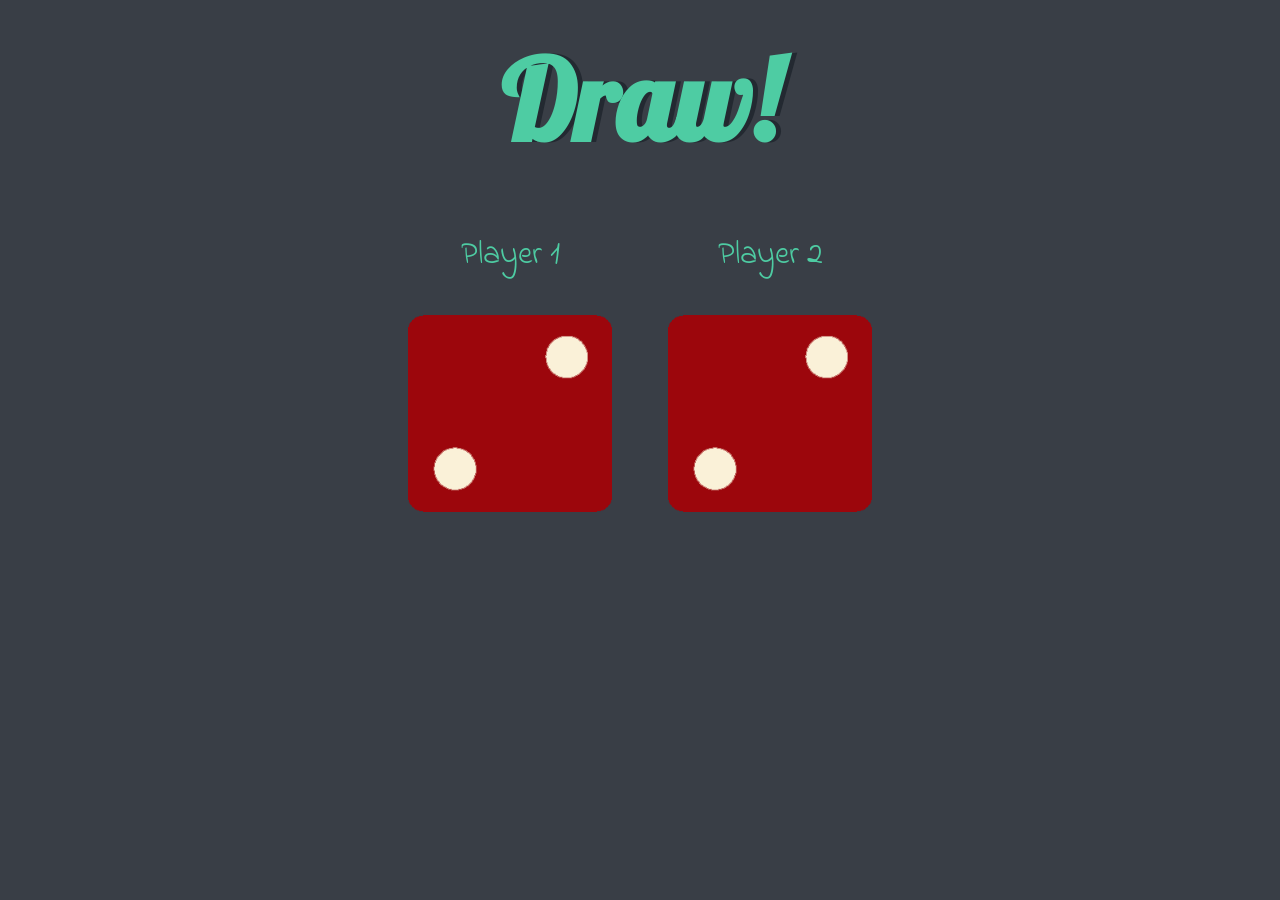
<file: index.html>
<!DOCTYPE html>
<html lang="en" dir="ltr">
	<head>
		<meta charset="utf-8" />
		<meta name="viewport" content="width=device-width, initial-scale=1.0">
		<title>Dicee</title>
		<link rel="stylesheet" href="styles.css" />
		<link
			href="https://fonts.googleapis.com/css?family=Indie+Flower|Lobster"
			rel="stylesheet"
		/>
	</head>
	<body>
		<div class="container">
			<h1>Refresh Me</h1>

			<div class="dice">
				<p>Player 1</p>
				<img class="img1" src="images\dice6.png" />
			</div>

			<div class="dice">
				<p>Player 2</p>
				<img class="img2" src="images\dice6.png" />
			</div>
		</div>
	</body>

	<footer>
		<script src="index.js" charset="utf-8"></script>
	</footer>
</html>
</file>
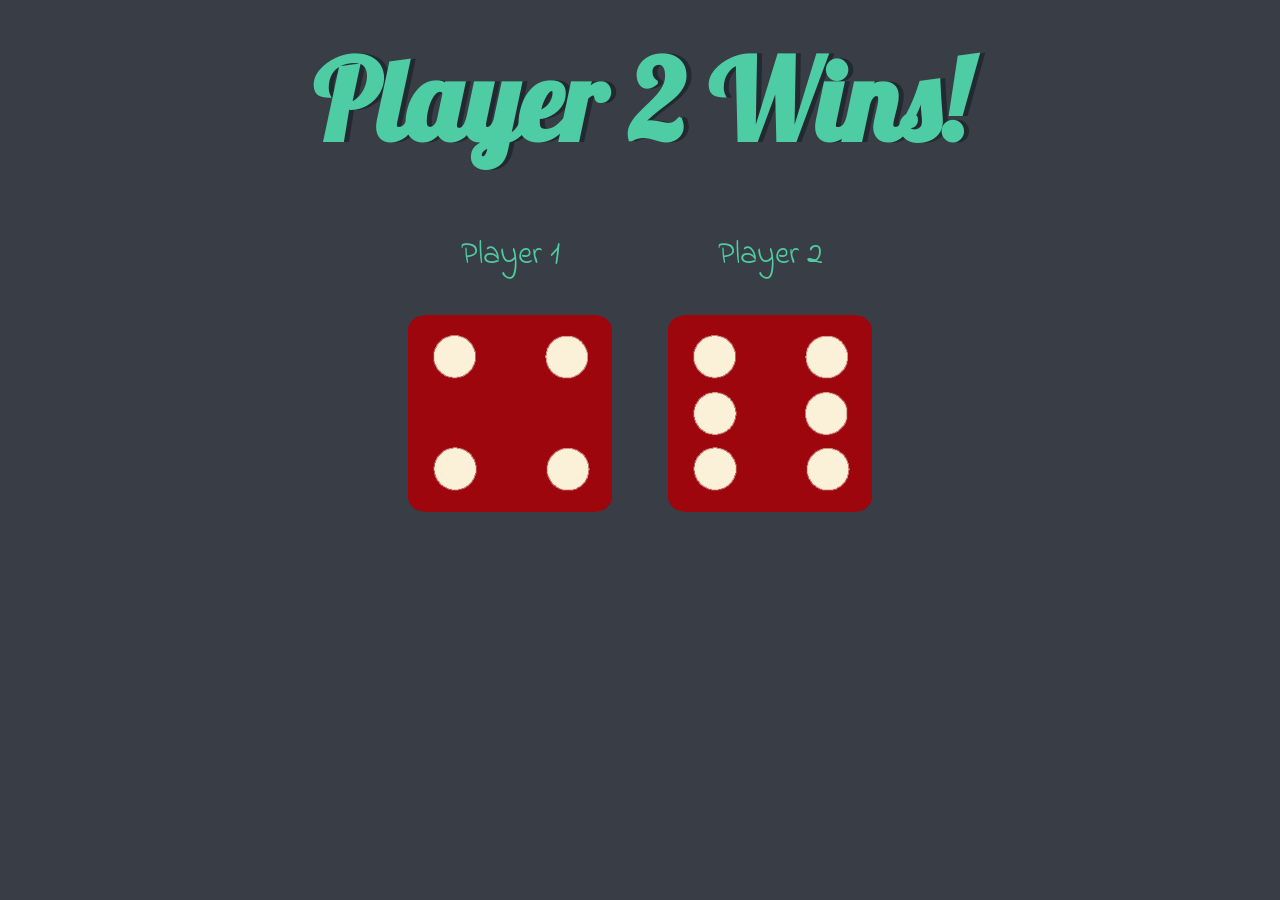
<file: dicee.html>
<!DOCTYPE html>
<html lang="en" dir="ltr">
	<head>
		<meta charset="utf-8" />
		<title>Dicee</title>
		<link rel="stylesheet" href="styles.css" />
		<link
			href="https://fonts.googleapis.com/css?family=Indie+Flower|Lobster"
			rel="stylesheet"
		/>
	</head>
	<body>
		<div class="container">
			<h1>Refresh Me</h1>

			<div class="dice">
				<p>Player 1</p>
				<img class="img1" src="images\dice6.png" />
			</div>

			<div class="dice">
				<p>Player 2</p>
				<img class="img2" src="images\dice6.png" />
			</div>
		</div>
	</body>

	<footer>
		<script src="index.js" charset="utf-8"></script>
	</footer>
</html>
</file>
<file: styles.css>
.container {
  width: 75%;
  margin: auto;
  text-align: center;
}

.dice {
  text-align: center;
  display: inline-block;

}

body {
  background-color: #393E46;
}

h1 {
  margin: 30px;
  font-family: 'Lobster', cursive;
  text-shadow: 5px 0 #232931;
  font-size: 7rem;
  color: #4ECCA3;
}

p {
  font-size: 2rem;
  color: #4ECCA3;
  font-family: 'Indie Flower', cursive;
}

img {
  width: 80%;
}
</file>
